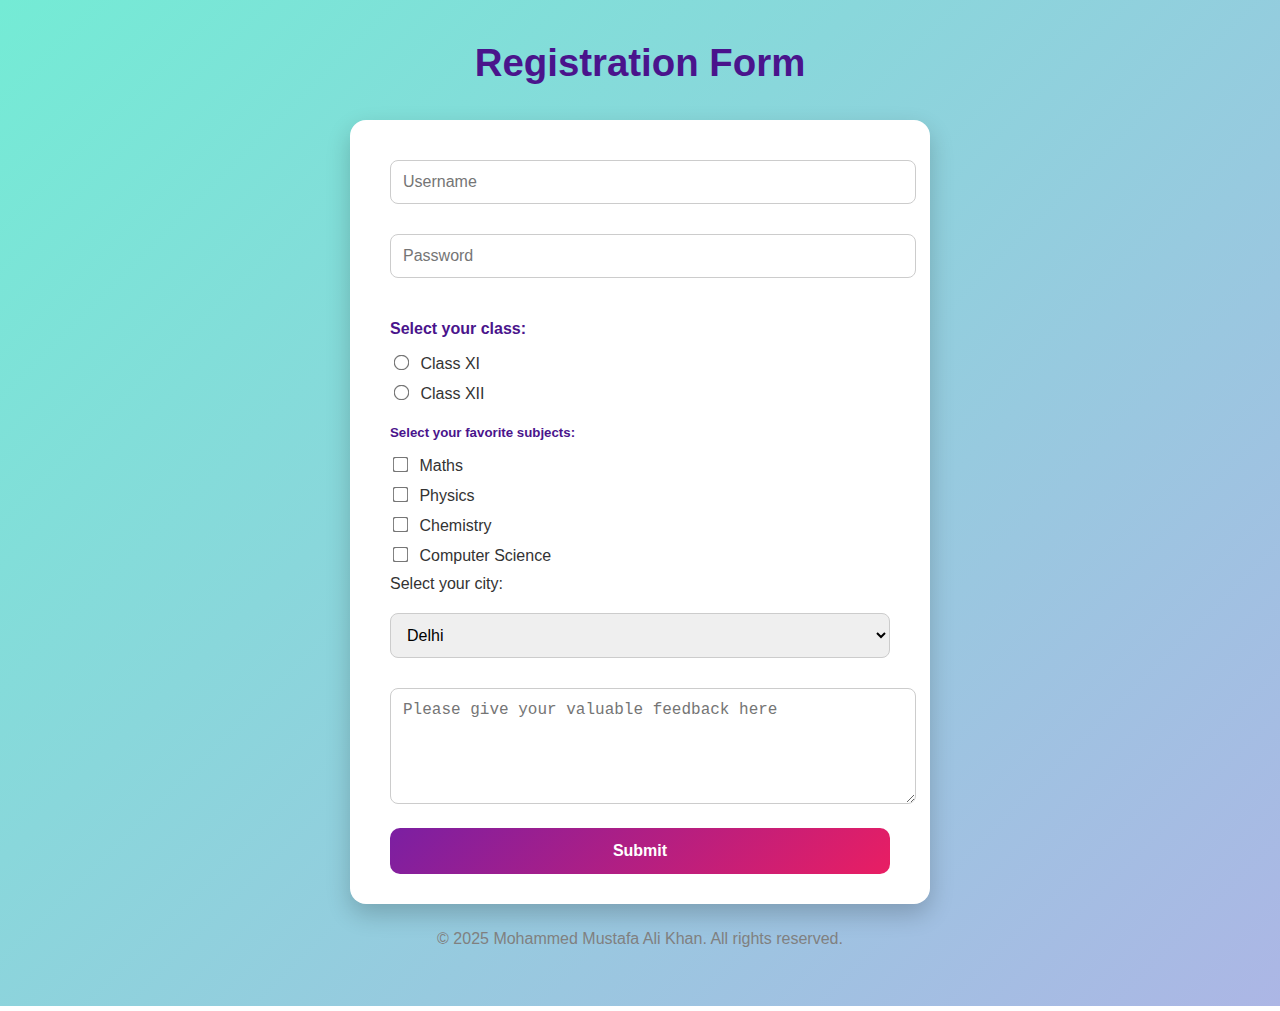
<file: index.html>
<!DOCTYPE html>
<html lang="en">
<head>
    <meta charset="UTF-8">
    <meta name="viewport" content="width=device-width, initial-scale=1.0">
    <title>Registration Form</title>
    <link rel="stylesheet" href="style.css">
</head>
<body>

<header>
    <h1><big>Registration Form</big></h1>
</header>

<main>
    <form action="hello.html">
        <input type="text" placeholder="Username" name="username" required>
        <input type="password" placeholder="Password" name="password" required>

        <h4>Select your class:</h4>
        <label>
            <input type="radio" name="class" value="Class XI"> Class XI
        </label>
        <label>
            <input type="radio" name="class" value="Class XII"> Class XII
        </label>

        <h5>Select your favorite subjects:</h5>
        <label>
            <input type="checkbox" name="subject[]" value="Maths"> Maths
        </label>
        <label>
            <input type="checkbox" name="subject[]" value="Physics"> Physics
        </label>
        <label>
            <input type="checkbox" name="subject[]" value="Chemistry"> Chemistry
        </label>
        <label>
            <input type="checkbox" name="subject[]" value="Computer Science"> Computer Science
        </label>

        <label>Select your city:</label>
        <select name="city">
            <option value="Delhi">Delhi</option>
            <option value="Telangana">Telangana</option>
            <option value="Kerala">Kerala</option>
            <option value="Kashmir">Kashmir</option>
        </select>

        <textarea name="feedback" placeholder="Please give your valuable feedback here" rows="5"></textarea>

        <input type="submit" value="Submit">
    </form>
</main>

<footer>
    <p style="text-align:center; color:gray;">&copy; 2025 Mohammed Mustafa Ali Khan. All rights reserved.</p>
</footer>
</p>
</footer>

</body>
</html>
</file>
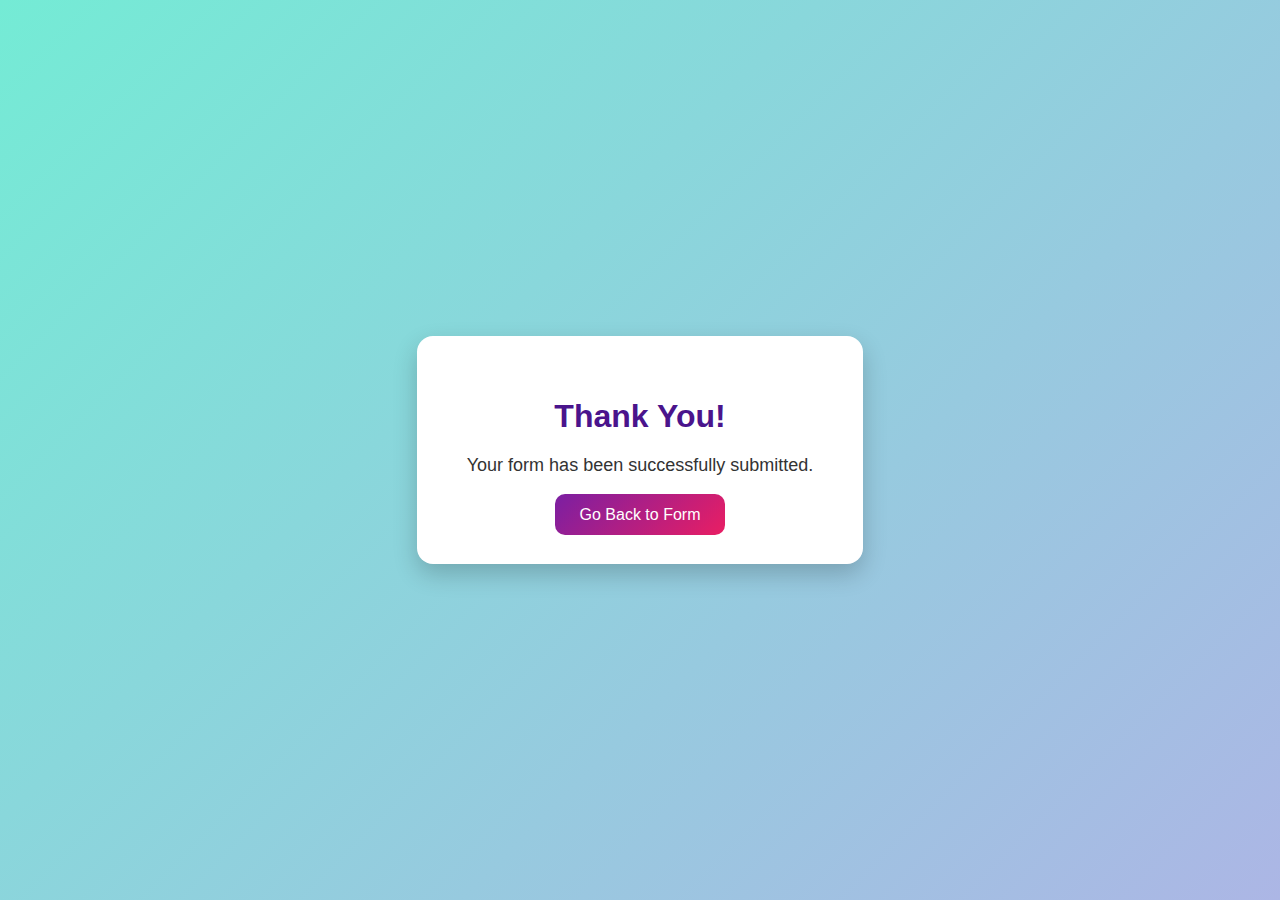
<file: hello.html>
<!DOCTYPE html>
<html lang="en">
<head>
    <meta charset="UTF-8">
    <meta name="viewport" content="width=device-width, initial-scale=1.0">
    <title>Thank You!</title>
    <style>
        body {
            background: linear-gradient(135deg, #74ebd5, #ACB6E5);
            display: flex;
            justify-content: center;
            align-items: center;
            height: 100vh;
            margin: 0;
            font-family: 'Segoe UI', Tahoma, Geneva, Verdana, sans-serif;
        }
        .message-box {
            background: white;
            padding: 40px 50px;
            border-radius: 16px;
            box-shadow: 0 10px 25px rgba(0, 0, 0, 0.2);
            text-align: center;
            animation: fadeIn 1s ease;
        }
        h1 {
            color: #4A148C;
            margin-bottom: 20px;
        }
        p {
            font-size: 18px;
            color: #333;
            margin-bottom: 30px;
        }
        a {
            text-decoration: none;
            color: white;
            background: linear-gradient(135deg, #7B1FA2, #E91E63);
            padding: 12px 25px;
            border-radius: 10px;
            transition: background 0.3s ease;
        }
        a:hover {
            background: linear-gradient(135deg, #6A1B9A, #D81B60);
        }
        @keyframes fadeIn {
            from { opacity: 0; transform: translateY(20px); }
            to { opacity: 1; transform: translateY(0); }
        }
    </style>
</head>
<body>
    <div class="message-box">
        <h1>Thank You!</h1>
        <p>Your form has been successfully submitted.</p>
        <a href="index.html">Go Back to Form</a>
    </div>
</body>
</html>
</file>
<file: style.css>
body {
    font-family: 'Segoe UI', Tahoma, Geneva, Verdana, sans-serif;
    background: linear-gradient(135deg, #74ebd5, #ACB6E5);
    margin: 0;
    padding: 0;
    display: flex;
    flex-direction: column;
    align-items: center;
    min-height: 100vh;
}

header {
    text-align: center;
    padding: 20px;
    color: #4A148C;
}

main {
    flex: 1;
    width: 100%;
    display: flex;
    justify-content: center;
}

form {
    background: white;
    padding: 30px 40px;
    border-radius: 16px;
    box-shadow: 0 10px 25px rgba(0, 0, 0, 0.2);
    max-width: 500px;
    width: 100%;
    animation: fadeIn 0.6s ease;
}

h1, h4, h5 {
    color: #4A148C;
    margin-bottom: 15px;
}

input[type="text"],
input[type="password"],
textarea,
select {
    width: 100%;
    padding: 12px;
    margin: 10px 0 20px;
    border: 1px solid #ccc;
    border-radius: 8px;
    font-size: 16px;
    transition: 0.3s;
}

input[type="text"]:focus,
input[type="password"]:focus,
textarea:focus,
select:focus {
    border-color: #7B1FA2;
    box-shadow: 0 0 8px #CE93D8;
    outline: none;
}

label {
    display: block;
    margin-bottom: 10px;
    font-weight: 500;
    color: #333;
}

input[type="radio"],
input[type="checkbox"] {
    margin-right: 8px;
    transform: scale(1.2);
}

input[type="submit"] {
    background: linear-gradient(135deg, #7B1FA2, #E91E63);
    color: white;
    padding: 14px;
    border: none;
    border-radius: 10px;
    font-size: 16px;
    font-weight: bold;
    cursor: pointer;
    width: 100%;
    transition: 0.3s ease;
}

input[type="submit"]:hover {
    background: linear-gradient(135deg, #6A1B9A, #D81B60);
}

textarea {
    resize: vertical;
}

footer {
    padding: 10px 0;
    width: 100%;
    text-align: center;
    background: transparent;
    color: gray;
}

@keyframes fadeIn {
    from {
        opacity: 0;
        transform: translateY(20px);
    }
    to {
        opacity: 1;
        transform: translateY(0);
    }
}

@media (max-width: 600px) {
    form {
        padding: 20px 20px;
        max-width: 90%;
    }

    input[type="text"],
    input[type="password"],
    textarea,
    select {
        padding: 10px;
        font-size: 14px;
    }

    h1, h4, h5 {
        font-size: 18px;
    }

    input[type="submit"] {
        padding: 12px;
        font-size: 15px;
    }
}
</file>
